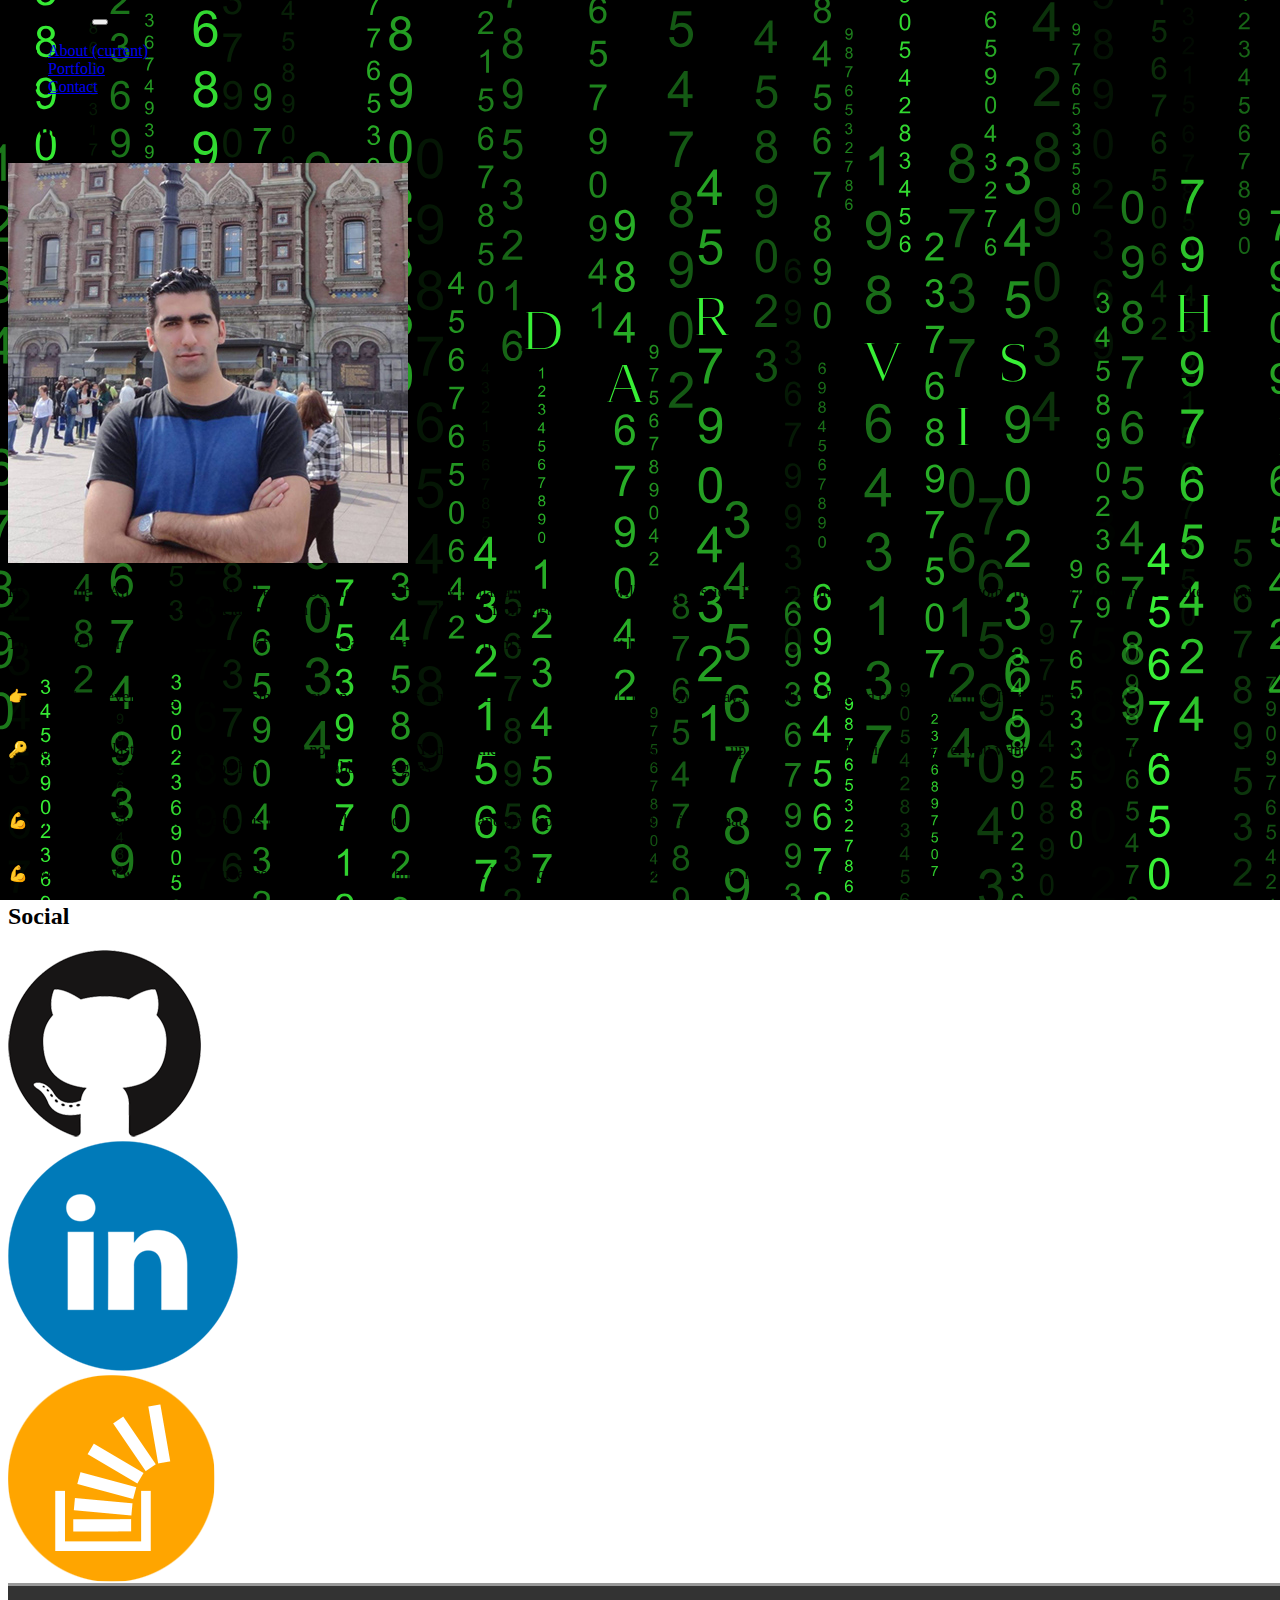
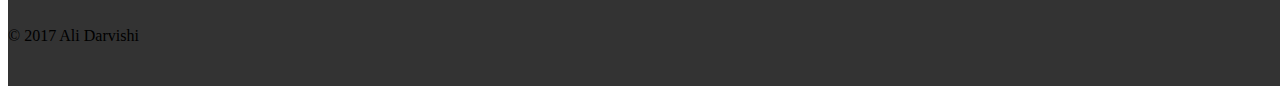
<file: index.html>
<!DOCTYPE html>
<html>
<head>
	<title>About</title>
	<link rel="stylesheet" href="https://maxcdn.bootstrapcdn.com/bootstrap/4.0.0-beta/css/bootstrap.min.css" integrity="sha384-/Y6pD6FV/Vv2HJnA6t+vslU6fwYXjCFtcEpHbNJ0lyAFsXTsjBbfaDjzALeQsN6M" crossorigin="anonymous">
	<link href="css/sticky-footer.css" rel="stylesheet">
	<link rel="stylesheet" type="text/css" href="css/style.css">
	<meta name="viewport" content="width=device-width, initial-scale=1, shrink-to-fit=no">
	<meta charset="utf-8">
</head>
<body>

	<nav class="navbar navbar-expand-sm navbar-dark bg-dark">
		<div class="container">
			<span class="h1 navbar-brand mb-0">Ali Darvishi</span>
			<button class="navbar-toggler" type="button" data-toggle="collapse" data-target="#navbarSupportedContent" aria-controls="navbarSupportedContent" aria-expanded="false" aria-label="Toggle navigation">
			<span class="navbar-toggler-icon"></span>
			</button>

			<div class="collapse navbar-collapse" id="navbarSupportedContent">
			<ul class="navbar-nav ml-auto">
				<li class="nav-item active">
					<a class="nav-link" href="#" onclick="window.location.reload(true);">About <span class="sr-only">(current)</span></a>
				</li>
				<li class="nav-item">
					<a class="nav-link" href="portfolio.html">Portfolio</a>
				</li>
				<li class="nav-item">
					<a class="nav-link" href="contact.html">Contact</a>
				</li>
			</ul>
			</div>
		</div>
	</nav>
	<div class="container mt-3">
		<div class="row">
			<div class="col-sm-12 col-md-8 col-lg-9 mb-3">
				<div class="card">
					<div class="card-body">
						<h2 class="card-title">About Me</h2>
						<div class="row">
							<div class="col-12 col-sm-6 col-md-12 col-lg-4 mt-3">
								<img src="images/profile.jpg" class="img-fluid rounded" alt="Profile Picture">
							</div>
							<div class="col-12 col-sm-6 col-md-12 col-lg-8 mt-3">
								<p>Hi, my name is Ali and I am a soon to be Web Developer. Technology is, has always been and will be my passion. Please visit my portfolio later to see some the projects that I have worked. I want to thank my instructor and future classmates in advance for all I'm learning from them.</p>
								<p>This course is very challenging for all of us, please read the below qoutes from Matrix, I think it helps:</p>
								<p><br>&#128073; Sometimes everything hangs by a single decision: red pill or blue pill. But often that critical choice isn't always so obvious. It could come at any time. It could be right now.</p>
								<p><br>&#128273; This is your last chance. After this, there is no turning back. You take the blue pill - the story ends, you wake up in your bed and believe whatever you want to believe. You take the red pill - you stay in Wonderland and I show you how deep the rabbit-hole goes</p>
								<p><br>&#128170; Even a hero can get scared, drop his phones off the side of a building and give up. He just doesn't let it end that way.</p>
								<p><br>&#128170; What are you waiting for? You're faster than this. Don't think you are... know you are. Come on! Stop trying to hit me and hit me!</p>
							</div>
						</div>
					</div>
				</div>
			</div>
			<div class="col-sm-12 col-md-4 col-lg-3 mb-3">
				<div class="card">
					<div class="card-body">
						<h2 class="card-title">Social</h2>
						<div class="row">
							<div class="col-4">
								<a href="#" class="card-link"><img src="images/git.png" class="img-fluid rounded" alt="Profile Picture"></a>
							</div>
							<div class="col-4">
								<a href="#" class="card-link"><img src="images/linkedin.png" class="img-fluid rounded" alt="Profile Picture"></a>
							</div>
							<div class="col-4">
								<a href="#" class="card-link"><img src="images/stackoverflow.png" class="img-fluid rounded" alt="Profile Picture"></a>
							</div>
						</div>
					</div>
				</div>
			</div>
		</div>
	</div>

	<footer class="footer">
		<div class="container text-center">
			<span class="text-muted">&copy; 2017 Ali Darvishi</span>
		</div>
	</footer>

	<script src="https://code.jquery.com/jquery-3.2.1.slim.min.js" integrity="sha384-KJ3o2DKtIkvYIK3UENzmM7KCkRr/rE9/Qpg6aAZGJwFDMVNA/GpGFF93hXpG5KkN" crossorigin="anonymous"></script>
	<script src="https://cdnjs.cloudflare.com/ajax/libs/popper.js/1.11.0/umd/popper.min.js" integrity="sha384-b/U6ypiBEHpOf/4+1nzFpr53nxSS+GLCkfwBdFNTxtclqqenISfwAzpKaMNFNmj4" crossorigin="anonymous"></script>
	<script src="https://maxcdn.bootstrapcdn.com/bootstrap/4.0.0-beta/js/bootstrap.min.js" integrity="sha384-h0AbiXch4ZDo7tp9hKZ4TsHbi047NrKGLO3SEJAg45jXxnGIfYzk4Si90RDIqNm1" crossorigin="anonymous"></script>
</body>
</html>
</file>
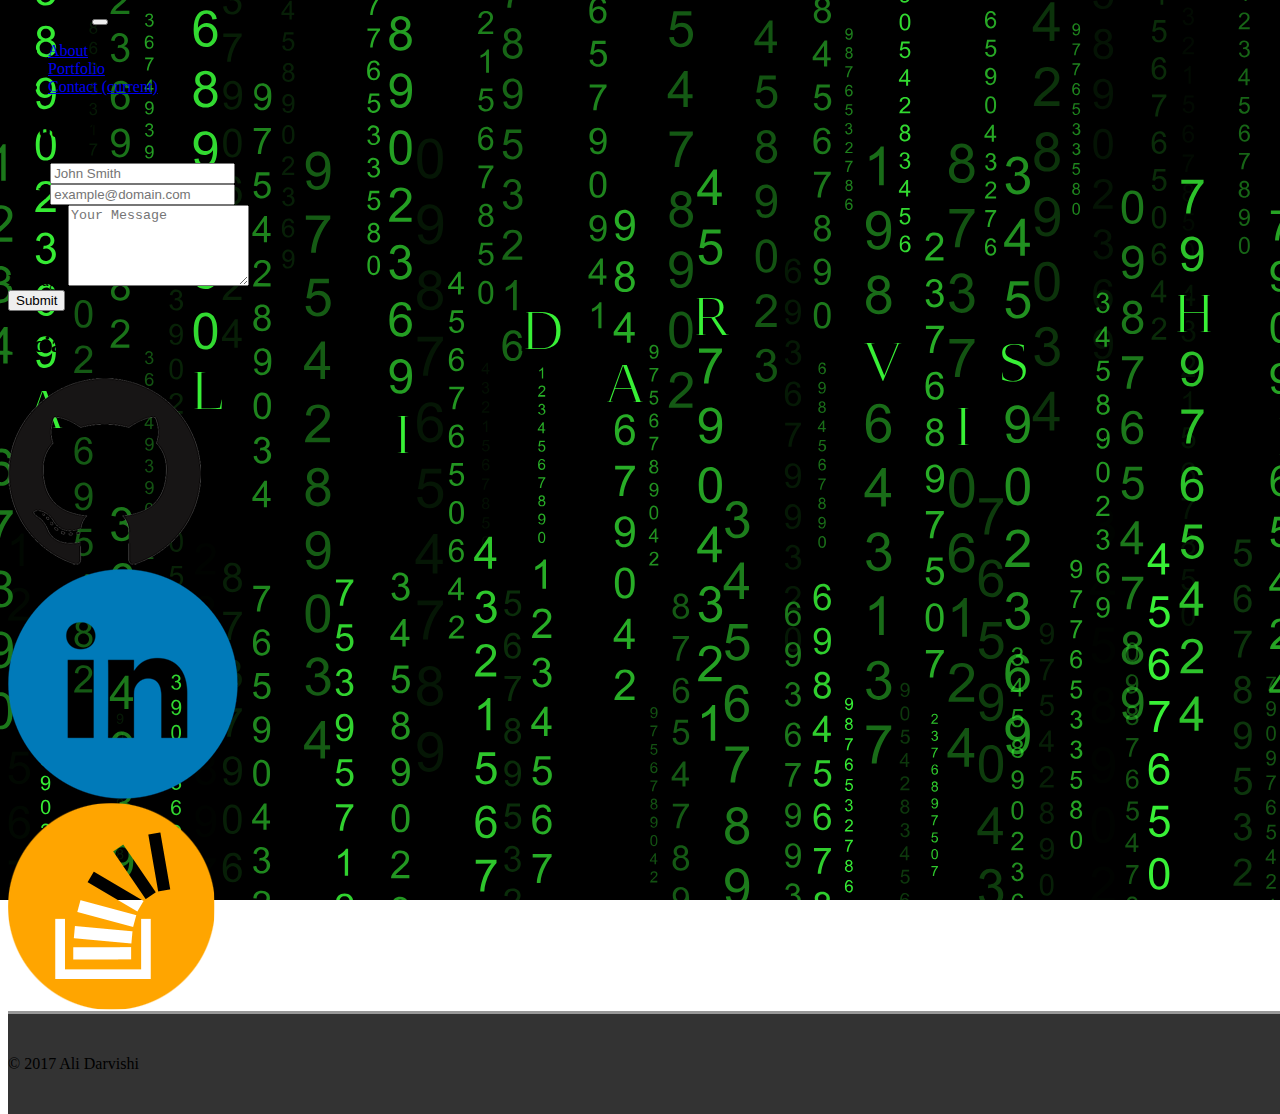
<file: contact.html>
<!DOCTYPE html>
<html>
<head>
	<title>Contact</title>
	<link rel="stylesheet" href="https://maxcdn.bootstrapcdn.com/bootstrap/4.0.0-beta/css/bootstrap.min.css" integrity="sha384-/Y6pD6FV/Vv2HJnA6t+vslU6fwYXjCFtcEpHbNJ0lyAFsXTsjBbfaDjzALeQsN6M" crossorigin="anonymous">
	<link href="css/sticky-footer.css" rel="stylesheet">
	<link rel="stylesheet" type="text/css" href="css/style.css">
	<meta name="viewport" content="width=device-width, initial-scale=1, shrink-to-fit=no">
	<meta charset="utf-8">
</head>
<body>

	<nav class="navbar navbar-expand-sm navbar-dark bg-dark">
		<div class="container">
			<span class="h1 navbar-brand mb-0">Ali Darvishi</span>
			<button class="navbar-toggler" type="button" data-toggle="collapse" data-target="#navbarSupportedContent" aria-controls="navbarSupportedContent" aria-expanded="false" aria-label="Toggle navigation">
			<span class="navbar-toggler-icon"></span>
			</button>

			<div class="collapse navbar-collapse" id="navbarSupportedContent">
			<ul class="navbar-nav ml-auto">
				<li class="nav-item">
					<a class="nav-link" href="index.html">About</a>
				</li>
				<li class="nav-item">
					<a class="nav-link" href="portfolio.html">Portfolio</a>
				</li>
				<li class="nav-item active">
					<a class="nav-link" href="#" onclick="window.location.reload(true);">Contact <span class="sr-only">(current)</span></a>
				</li>
			</ul>
			</div>
		</div>
	</nav>
	<div class="container mt-3">
		<div class="row">
			<div class="col-sm-12 col-md-8 col-lg-9 mb-3">
				<div class="card">
					<div class="card-body">
						<h2 class="card-title">About Me</h2>
							<div class="col-md-12">
								<form>
									<div class="form-group">
										<label>Name</label>
										<input type="name" class="form-control" placeholder="John Smith">
									</div>
									<div class="form-group">
										<label>Email</label>
										<input type="email" class="form-control" placeholder="example@domain.com">
									</div>
									<div class="form-check">
										<label>Message</label>
										<textarea class="form-control" placeholder="Your Message" rows="5"></textarea>
									</div>
									<button type="submit" class="btn btn-dark">Submit</button>
								</form>
							</div>
					</div>
				</div>
			</div>
			<div class="col-sm-12 col-md-4 col-lg-3 mb-3">
				<div class="card">
					<div class="card-body">
						<h2 class="card-title">Social</h2>
						<div class="row">
							<div class="col-4">
								<a href="#" class="card-link"><img src="images/git.png" class="img-fluid rounded" alt="Profile Picture"></a>
							</div>
							<div class="col-4">
								<a href="#" class="card-link"><img src="images/linkedin.png" class="img-fluid rounded" alt="Profile Picture"></a>
							</div>
							<div class="col-4">
								<a href="#" class="card-link"><img src="images/stackoverflow.png" class="img-fluid rounded" alt="Profile Picture"></a>
							</div>
						</div>
					</div>
				</div>
			</div>
		</div>
	</div>

	<footer class="footer">
		<div class="container text-center">
			<span class="text-muted">&copy; 2017 Ali Darvishi</span>
		</div>
	</footer>

	<script src="https://code.jquery.com/jquery-3.2.1.slim.min.js" integrity="sha384-KJ3o2DKtIkvYIK3UENzmM7KCkRr/rE9/Qpg6aAZGJwFDMVNA/GpGFF93hXpG5KkN" crossorigin="anonymous"></script>
	<script src="https://cdnjs.cloudflare.com/ajax/libs/popper.js/1.11.0/umd/popper.min.js" integrity="sha384-b/U6ypiBEHpOf/4+1nzFpr53nxSS+GLCkfwBdFNTxtclqqenISfwAzpKaMNFNmj4" crossorigin="anonymous"></script>
	<script src="https://maxcdn.bootstrapcdn.com/bootstrap/4.0.0-beta/js/bootstrap.min.js" integrity="sha384-h0AbiXch4ZDo7tp9hKZ4TsHbi047NrKGLO3SEJAg45jXxnGIfYzk4Si90RDIqNm1" crossorigin="anonymous"></script>
</body>
</html>
</file>
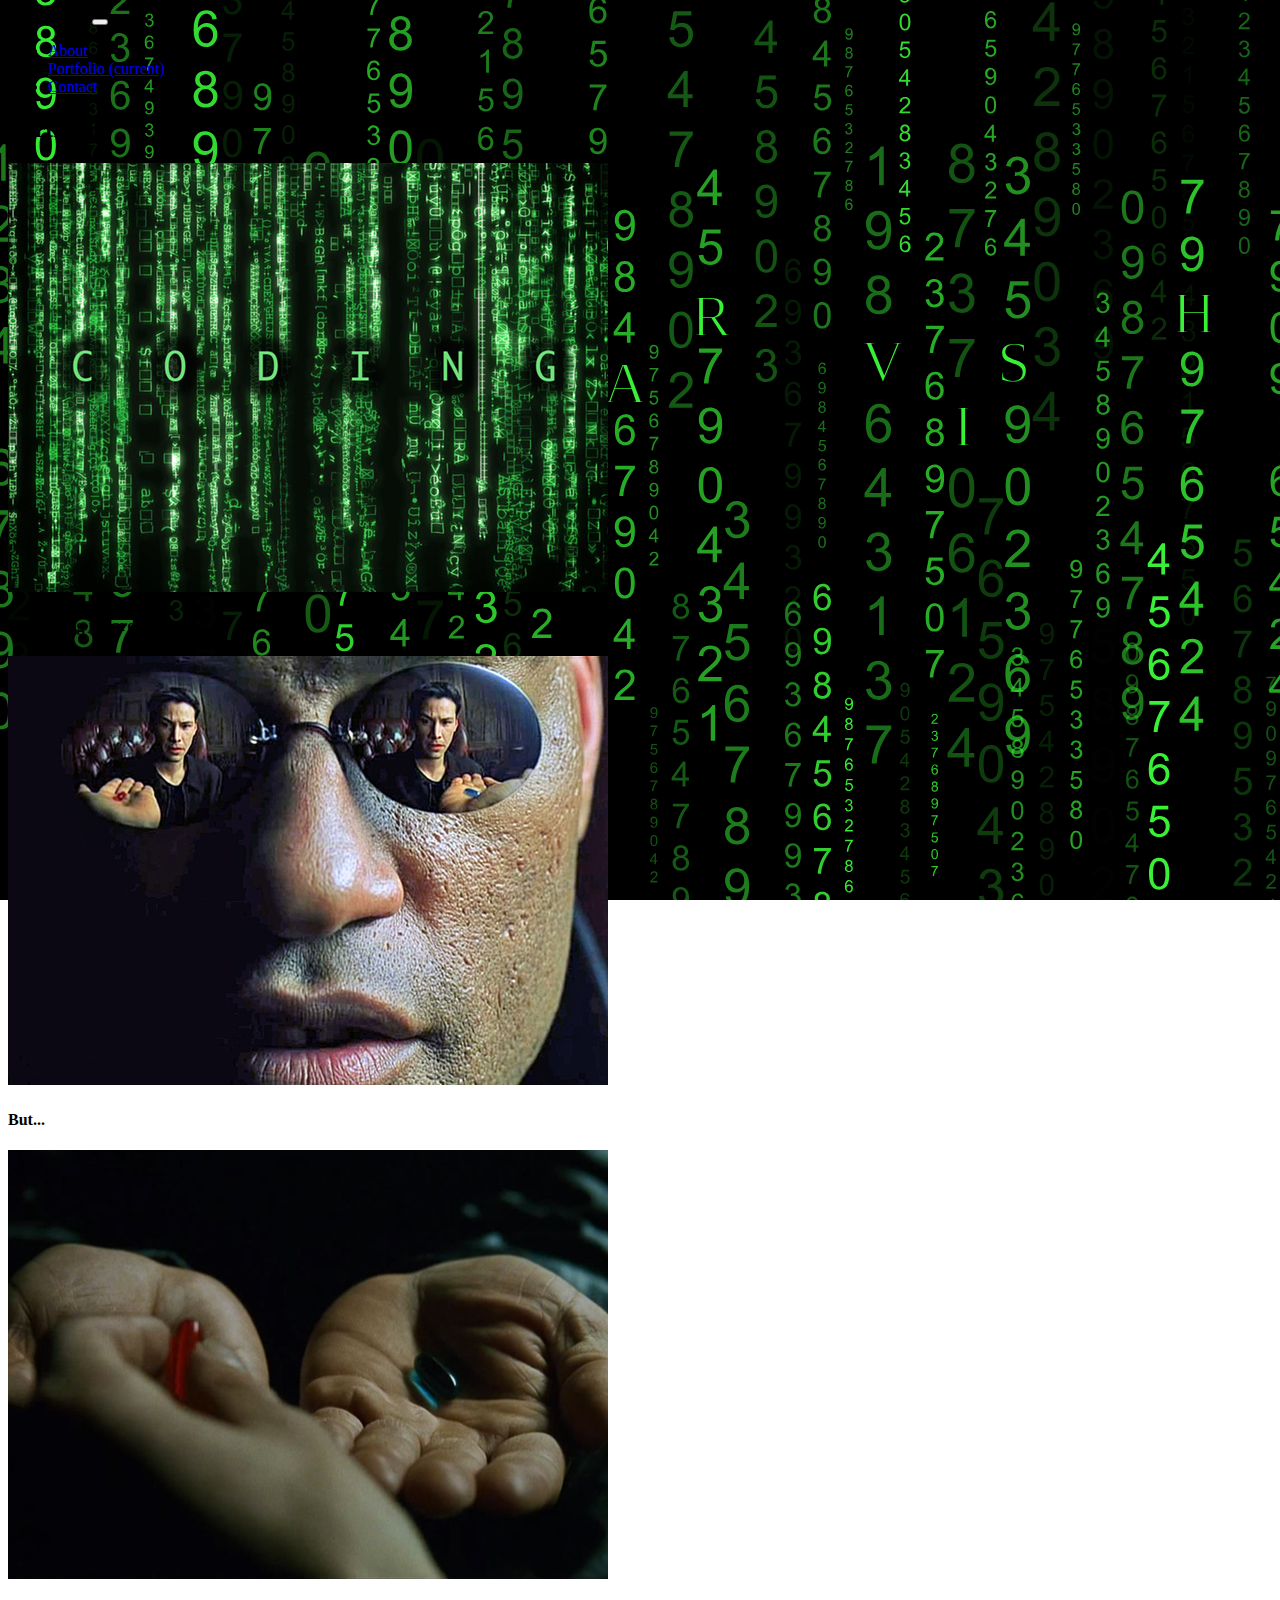
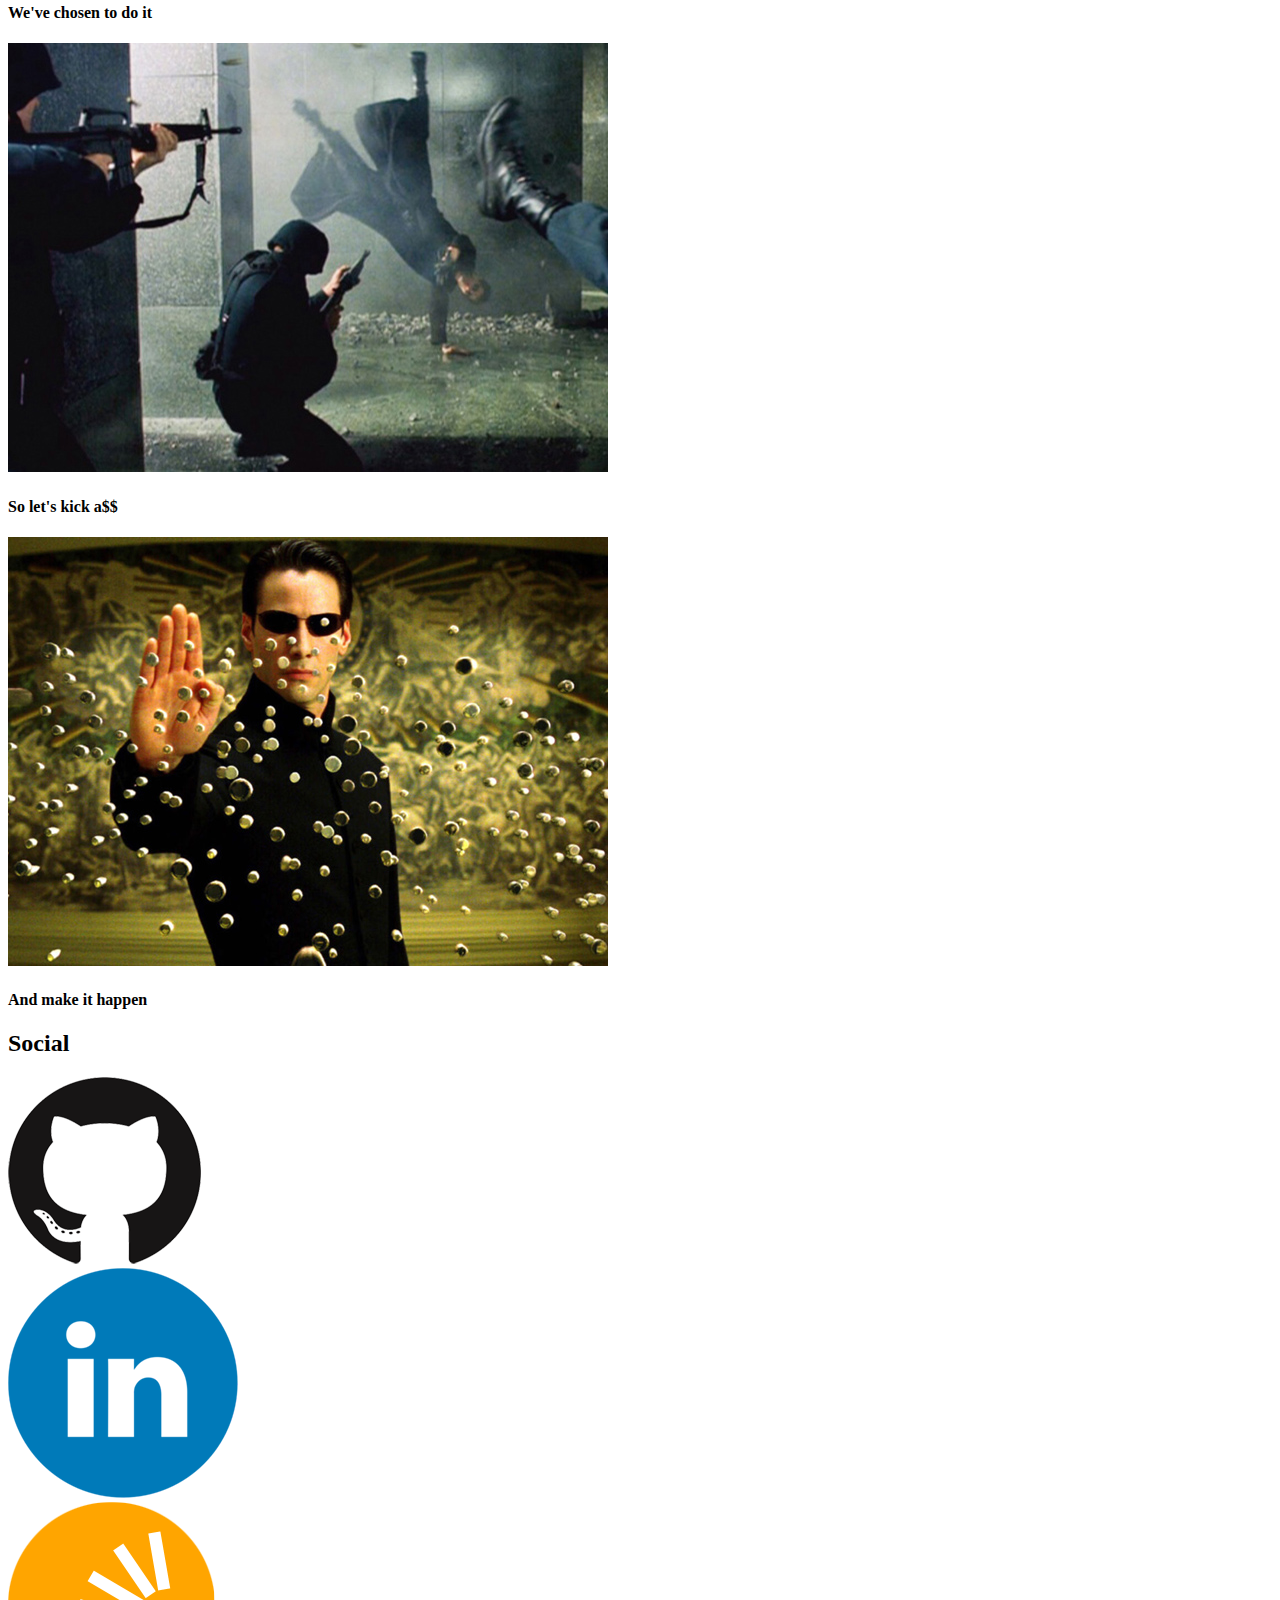
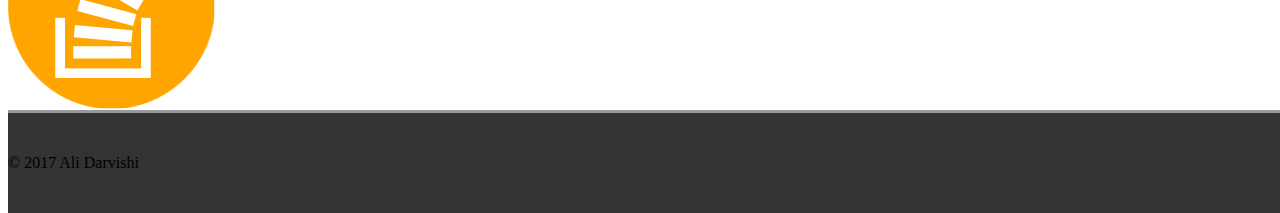
<file: portfolio.html>
<!DOCTYPE html>
<html>
<head>
	<title>Portfolio</title>
	<link rel="stylesheet" href="https://maxcdn.bootstrapcdn.com/bootstrap/4.0.0-beta/css/bootstrap.min.css" integrity="sha384-/Y6pD6FV/Vv2HJnA6t+vslU6fwYXjCFtcEpHbNJ0lyAFsXTsjBbfaDjzALeQsN6M" crossorigin="anonymous">
	<link href="css/sticky-footer.css" rel="stylesheet">
	<link rel="stylesheet" type="text/css" href="css/style.css">
	<meta name="viewport" content="width=device-width, initial-scale=1, shrink-to-fit=no">
	<meta charset="utf-8">
</head>
<body>

	<nav class="navbar navbar-expand-sm navbar-dark bg-dark">
		<div class="container">
			<span class="h1 navbar-brand mb-0">Ali Darvishi</span>
			<button class="navbar-toggler" type="button" data-toggle="collapse" data-target="#navbarSupportedContent" aria-controls="navbarSupportedContent" aria-expanded="false" aria-label="Toggle navigation">
			<span class="navbar-toggler-icon"></span>
			</button>

			<div class="collapse navbar-collapse" id="navbarSupportedContent">
			<ul class="navbar-nav ml-auto">
				<li class="nav-item">
					<a class="nav-link" href="index.html">About</a>
				</li>
				<li class="nav-item active">
					<a class="nav-link" href="#" onclick="window.location.reload(true);">Portfolio <span class="sr-only">(current)</span></a>
				</li>
				<li class="nav-item">
					<a class="nav-link" href="contact.html">Contact</a>
				</li>
			</ul>
			</div>
		</div>
	</nav>
		<div class="container mt-3">
		<div class="row">
			<div class="col-sm-12 col-md-8 col-lg-9 mb-3">
				<div class="card">
					<div class="card-body">
						<h2 class="card-title">Portfolio</h2>
						<div class="row">
							<div class="col-12 col-sm-6 col-md-12 col-lg-6">
								<div class="card bg-dark text-white text-center mt-3">
									<img class="img-fluid" src="images/coding.jpg" alt="Yes coding is hard">
									<div class="card-img-overlay">
										<h4 class="card-title">Yes, coding is hard</h4>
									</div>
								</div>
							</div>
							<div class="col-12 col-sm-6 col-md-12 col-lg-6">
								<div class="card bg-dark text-white text-center mt-3">
									<img class="img-fluid" src="images/but.jpg" alt="But...">
									<div class="card-img-overlay">
										<h4 class="card-title">But...</h4>
									</div>
								</div>
							</div>
						</div>
						<div class="row">
							<div class="col-12 col-sm-6 col-md-12 col-lg-6">
								<div class="card bg-dark text-white text-center mt-3">
									<img class="img-fluid" src="images/chosen.jpg" alt="We've chosen to do it">
									<div class="card-img-overlay">
										<h4 class="card-title">We've chosen to do it</h4>
									</div>
								</div>
							</div>
							<div class="col-12 col-sm-6 col-md-12 col-lg-6">
								<div class="card bg-dark text-white text-center mt-3">
									<img class="img-fluid" src="images/kick.jpg" alt="So let's kick a$$">
									<div class="card-img-overlay">
										<h4 class="card-title">So let's kick a$$</h4>
									</div>
								</div>
							</div>
						</div>
						<div class="row">
							<div class="col-12 col-sm-6 col-md-12 col-lg-6">
								<div class="card bg-dark text-white text-center mt-3">
									<img class="img-fluid" src="images/success.jpg" alt="And make it happen">
									<div class="card-img-overlay">
										<h4 class="card-title">And make it happen</h4>
									</div>
								</div>
							</div>
						</div>
					</div>
				</div>
			</div>
			<div class="col-sm-12 col-md-4 col-lg-3 mb-3">
				<div class="card">
					<div class="card-body">
						<h2 class="card-title">Social</h2>
						<div class="row">
						<div class="col-4"><a href="#" class="card-link"><img src="images/git.png" class="img-fluid rounded" alt="Profile Picture"></a></div>
						<div class="col-4"><a href="#" class="card-link"><img src="images/linkedin.png" class="img-fluid rounded" alt="Profile Picture"></a></div>
						<div class="col-4"><a href="#" class="card-link"><img src="images/stackoverflow.png" class="img-fluid rounded" alt="Profile Picture"></a></div>
						</div>
					</div>
				</div>
			</div>
		</div>
	</div>

	<footer class="footer">
		<div class="container text-center">
			<span class="text-muted">&copy; 2017 Ali Darvishi</span>
		</div>
	</footer>

	<script src="https://code.jquery.com/jquery-3.2.1.slim.min.js" integrity="sha384-KJ3o2DKtIkvYIK3UENzmM7KCkRr/rE9/Qpg6aAZGJwFDMVNA/GpGFF93hXpG5KkN" crossorigin="anonymous"></script>
	<script src="https://cdnjs.cloudflare.com/ajax/libs/popper.js/1.11.0/umd/popper.min.js" integrity="sha384-b/U6ypiBEHpOf/4+1nzFpr53nxSS+GLCkfwBdFNTxtclqqenISfwAzpKaMNFNmj4" crossorigin="anonymous"></script>
	<script src="https://maxcdn.bootstrapcdn.com/bootstrap/4.0.0-beta/js/bootstrap.min.js" integrity="sha384-h0AbiXch4ZDo7tp9hKZ4TsHbi047NrKGLO3SEJAg45jXxnGIfYzk4Si90RDIqNm1" crossorigin="anonymous"></script>
</body>
</html>
</file>
<file: css/sticky-footer.css>
html {
    position: relative;
    min-height: 100%;
}
body {
    /* Margin bottom by footer height */
    margin-bottom: 100px;
}
.footer {
    position: absolute;
    bottom: 0;
    width: 100%;
    /* Set the fixed height of the footer here */
    height: 100px;
    line-height: 100px; /* Vertically center the text there */
    background-color: rgba(0, 0, 0, 0.8);
    border-top: 3px solid #999;
}
</file>
<file: css/style.css>
body {
	background-size: cover;
	background-repeat: no-repeat;
	background-image: url(../images/background.svg);
	background-position: center;
	background-attachment: fixed;
}
</file>
